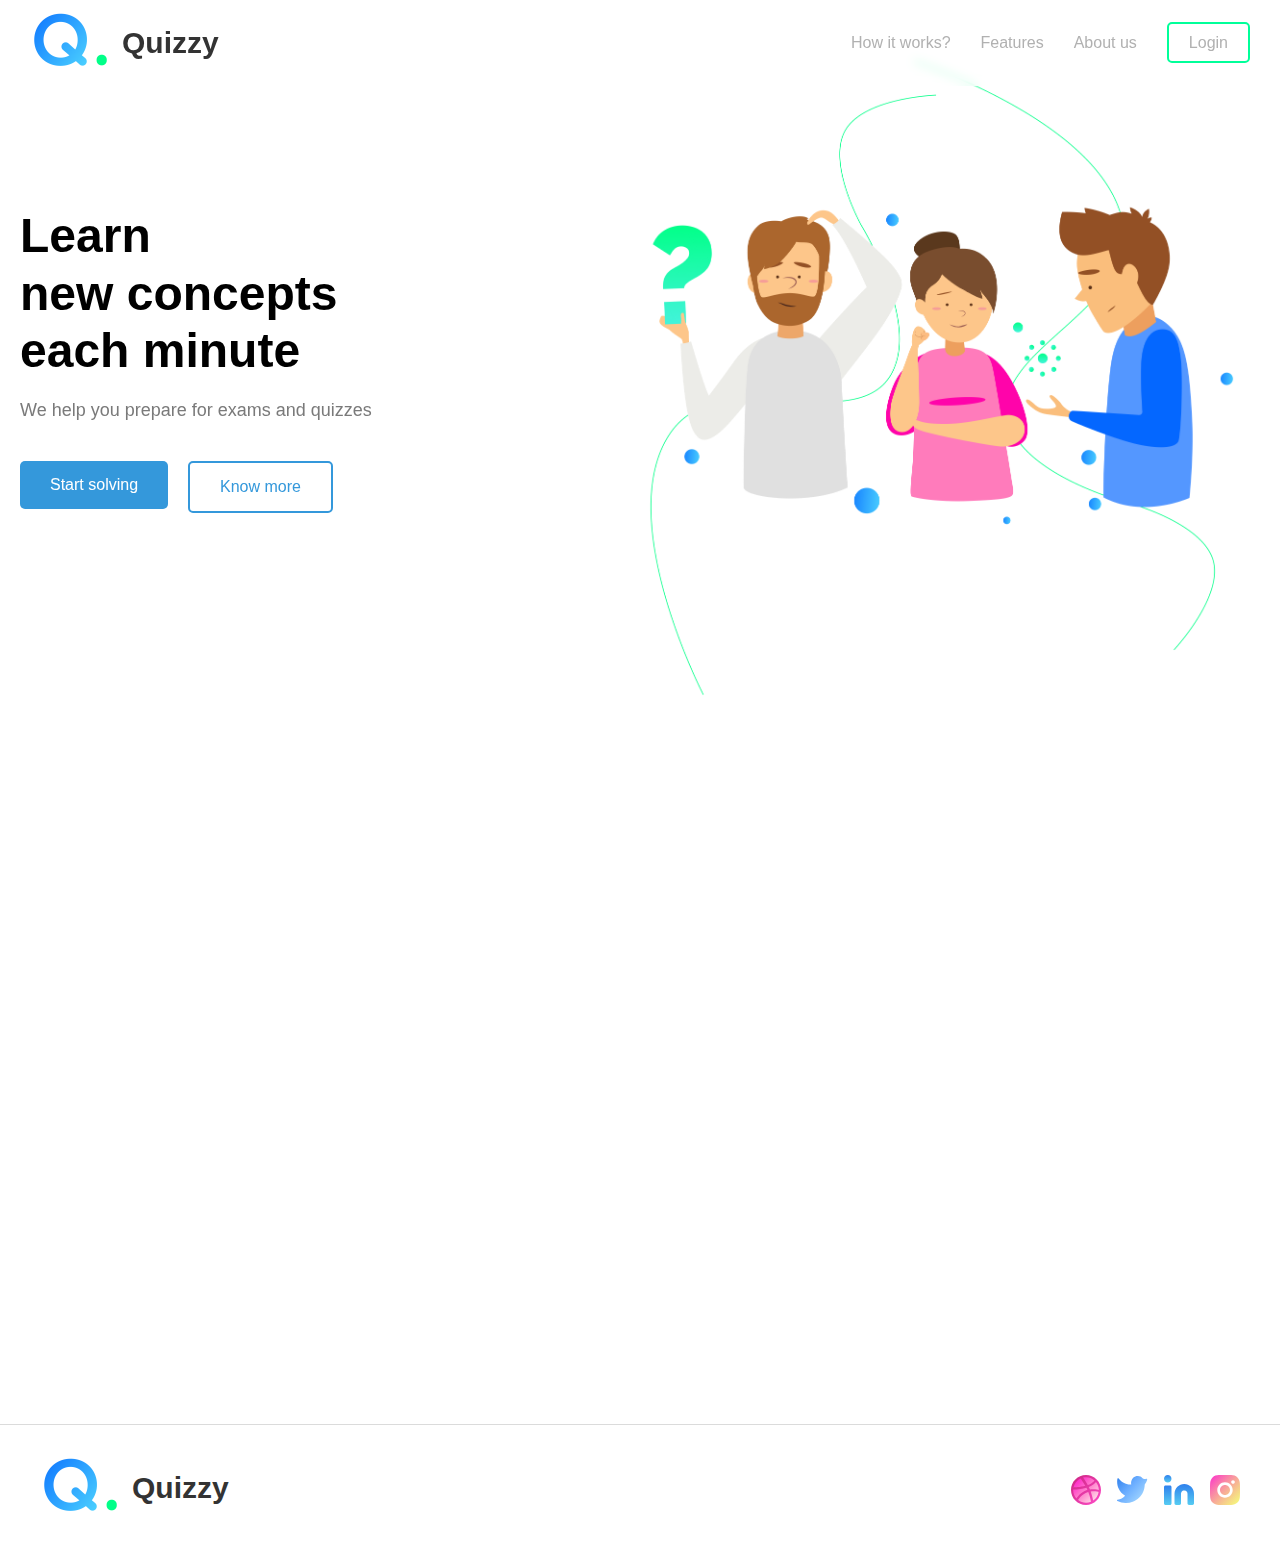
<file: index.html>
<!DOCTYPE html>
<html lang="en">
<head>
    <meta charset="UTF-8">
    <meta name="viewport" content="width=device-width, initial-scale=1.0">
    <title>Quizzy-home</title>
    <link rel="icon" type="image/x-icon" href="Favicon-icon.png">
    <link rel="stylesheet" href="main.css">
    <link rel="stylesheet" href="https://cdnjs.cloudflare.com/ajax/libs/font-awesome/6.6.0/css/all.min.css" integrity="sha512-Kc323vGBEqzTmouAECnVceyQqyqdsSiqLQISBL29aUW4U/M7pSPA/gEUZQqv1cwx4OnYxTxve5UMg5GT6L4JJg==" crossorigin="anonymous" referrerpolicy="no-referrer" />
    <link href="https://unpkg.com/aos@2.3.1/dist/aos.css" rel="stylesheet">
</head>
<body>
    <!-- =============>> HEADER<<=============> -->
    <section class="navbar">
        <div class="logo">
            <a href="index.html">
                <img src="Logo.png" alt="Logo">
                <span>Quizzy</span>
            </a>
        </div>
        <div class="menu">
            <a href="#">How it works?</a>
            <a href="#features">Features</a>
            <a href="about-team.html">About us</a>
            <div class="login">
                <a href="signup.html" class="login-btn">Login</a>
            </div>
        </div>
        <i class="fa-solid fa-bars"></i>
        <nav class="nav-menu">
            <ul>
                <li><a href="index.html">How it works?</a></li>
                <li><a href="index.html#featuress">Features</a></li>
                <li><a href="about-team.html">About us</a></li>
                <li><a href="signup.html" class="login-btn">Login</a></li>
            </ul>
          </nav>
    </section>

    <!-- =============>> SECTION-HERO<<=============> -->
    <section class="container">
        <div class="text-content" data-aos="fade-right">
            <h1>Learn <br>new concepts<br>each minute</h1>
            <p>We help you prepare for exams and quizzes</p>
            <div class="buttons">
                <a href="quizzy.html"><button class="start-btn">Start solving</button></a>
                <button class="know-more-btn">Know more</button>
            </div>
        </div>
        <div class="image-content" data-aos="fade-left">
            <img src="Illusttration.png" alt="Concept Illustration">
        </div>
    </section>

    <!-- =============>> features <<=============> -->
    <section id="features">
        <div class="containers">
            <div class="features-container">
                <div class="svg-background" data-aos="fade-up">
                    <svg xmlns="http://www.w3.org/2000/svg" width="371" height="278" viewBox="0 0 371 278" fill="none">
                        <path d="M364.915 277.359C364.915 277.359 376.503 227.746 357.163 209.22C338.328 191.179 290.657 203.1 290.657 203.1C290.657 203.1 226.251 221.916 193.141 203.1C136.618 170.978 226.489 86.7025 184.777 36.8344C138.325 -18.7015 1.17089 11.1295 1.17089 11.1295" stroke="url(#paint0_linear_1_220)" stroke-width="5"/>
                        <defs>
                            <linearGradient id="paint0_linear_1_220" x1="-3.36149e-06" y1="16" x2="395" y2="327" gradientUnits="userSpaceOnUse">
                                <stop stop-color="#01FF88"/>
                                <stop offset="1" stop-color="#56CCF2"/>
                            </linearGradient>
                        </defs>
                    </svg>
                </div>
                <div class="features-content">
                    <h2 data-aos="fade-down"
                    data-aos-easing="linear"
                    data-aos-duration="1500">Quizzy comes with amazing <span>features</span> like:</h2>
                    <div class="features-grid">
                        <div class="feature-item" data-aos="fade-up"
                        data-aos-duration="3000">
                            <div class="icon">
                                <img src="Group 23.svg" alt="3D Coverage">
                            </div>
                            <h3>3D Coverage</h3>
                            <p>3 dimensional coverage of all questions related to a particular topic.</p>
                        </div>
                        <div class="feature-item" data-aos="fade-up"
                        data-aos-duration="3000">
                            <div class="icon" >
                                <img src="Plenty.svg" alt="Plenty of subjects">
                            </div>
                            <h3>Plenty of subjects</h3>
                            <p>Plenty of subjects to choose from, e.g., Computer languages, Engineering subjects, etc.</p>
                        </div>
                        <div class="feature-item" data-aos="fade-up"
                        data-aos-duration="3000">
                            <div class="icon" >
                                <img src="Detailed.svg" alt="Detailed solutions">
                            </div>
                            <h3>Detailed solutions</h3>
                            <p>Detailed explanation of solutions is provided to get a deeper understanding of the topic.</p>
                        </div>
                    </div>
                </div>
            </div>
        </div>
    </section>

    <!-- =============>> footer <<=============> -->
    <footer class="footer containers" >
        <div class="logo">
            <a href="index.html">
                <img src="Logo.png" alt="Logo">
                <span>Quizzy</span>
            </a>
        </div>
        <div class="social-icons">
            <a href="#" class="icon">
                <svg xmlns="http://www.w3.org/2000/svg" width="30" height="30" viewBox="0 0 30 30" fill="none">
                    <path d="M15 0.997314C22.7344 0.997314 28.9922 7.26247 28.9922 14.9942C28.9922 22.7259 22.7344 29.0028 15 29.0028C7.26562 29.0028 1.00781 22.7376 1.00781 15.0059C1.00781 7.2742 7.26562 0.997314 15 0.997314Z" fill="url(#paint0_linear_1_393)"/>
                    <path d="M15 30C6.72656 30 0 23.2773 0 15.0059C0 6.72272 6.72656 0 15 0C23.2734 0 30 6.72272 30 14.9941C30 23.2655 23.2734 30 15 30ZM27.6445 17.0473C27.2109 16.9065 23.6836 15.8623 19.6641 16.4959C21.3398 21.095 22.0195 24.8494 22.1484 25.6238C25.0312 23.6879 27.082 20.614 27.6445 17.0473ZM20.0039 26.8088C19.8164 25.6824 19.0664 21.7638 17.2734 17.0943C17.25 17.106 17.2148 17.1177 17.1914 17.1177C9.96094 19.6402 7.37109 24.65 7.13672 25.1193C9.30469 26.8088 12.0352 27.8178 15 27.8178C16.7695 27.8295 18.4688 27.4658 20.0039 26.8088ZM5.48438 23.5823C5.77734 23.0896 9.29297 17.2702 15.9023 15.1232C16.0664 15.0645 16.2422 15.0176 16.4062 14.9707C16.0898 14.2433 15.7383 13.5158 15.3633 12.8002C8.96484 14.7126 2.75391 14.6304 2.19141 14.6187C2.19141 14.7478 2.17969 14.8768 2.17969 15.0059C2.19141 18.3027 3.43359 21.3062 5.48438 23.5823ZM2.46094 12.3895C3.03516 12.4013 8.30859 12.4247 14.3086 10.8291C12.1875 7.05123 9.89062 3.88346 9.5625 3.42589C5.96484 5.11537 3.29297 8.42393 2.46094 12.3895ZM12 2.55768C12.3516 3.02698 14.6836 6.19476 16.7812 10.0548C21.3398 8.34181 23.2617 5.76066 23.4961 5.43215C21.2344 3.42589 18.2578 2.20571 15 2.20571C13.9688 2.20571 12.9609 2.33477 12 2.55768ZM24.9141 6.91044C24.6445 7.27415 22.5 10.0313 17.7656 11.9671C18.0586 12.5772 18.3516 13.1991 18.6211 13.8209C18.7148 14.0438 18.8086 14.2667 18.9023 14.4779C23.168 13.9382 27.3984 14.8064 27.8203 14.8885C27.7852 11.8733 26.707 9.09269 24.9141 6.91044Z" fill="url(#paint1_linear_1_393)"/>
                    <defs>
                      <linearGradient id="paint0_linear_1_393" x1="1" y1="1" x2="29" y2="29" gradientUnits="userSpaceOnUse">
                        <stop stop-color="#FF00D6"/>
                        <stop offset="1" stop-color="#FF0063" stop-opacity="0"/>
                        <stop offset="1" stop-color="#FF00C7" stop-opacity="0.74"/>
                      </linearGradient>
                      <linearGradient id="paint1_linear_1_393" x1="0" y1="0" x2="30" y2="30" gradientUnits="userSpaceOnUse">
                        <stop stop-color="#CA247E"/>
                        <stop offset="1" stop-color="#FF4DCA"/>
                      </linearGradient>
                    </defs>
                  </svg>
            </a>
            <a href="#" class="icon">
                <svg xmlns="http://www.w3.org/2000/svg" width="31" height="28" viewBox="0 0 31 28" fill="none">
                    <path d="M8.52248 27.0433C11.005 27.1269 13.4789 26.7086 15.7982 25.8131C18.1174 24.9175 20.2348 23.5629 22.0253 21.8293C23.8158 20.0958 25.243 18.0183 26.2225 15.7199C27.2021 13.4214 27.7142 10.9485 27.7285 8.44739C28.8662 7.02972 29.711 5.39737 30.2132 3.64627C30.2507 3.50791 30.2477 3.3616 30.2045 3.22494C30.1613 3.08828 30.0798 2.9671 29.9698 2.876C29.8598 2.7849 29.7261 2.72775 29.5846 2.71144C29.4431 2.69514 29.2999 2.72037 29.1723 2.78409C28.5771 3.07259 27.9071 3.16578 27.2565 3.05053C26.6059 2.93528 26.0077 2.61741 25.546 2.14169C24.9566 1.49181 24.2437 0.967664 23.4495 0.600305C22.6553 0.232946 21.796 0.0298499 20.9224 0.00304998C20.0488 -0.02375 19.1787 0.126292 18.3638 0.444285C17.5488 0.762278 16.8056 1.24175 16.178 1.8543C15.3188 2.69223 14.6894 3.73974 14.3511 4.89502C14.0128 6.05031 13.9771 7.27408 14.2473 8.44739C8.62321 8.78549 4.76185 6.09754 1.67277 2.41217C1.57997 2.30635 1.45857 2.23003 1.32341 2.19252C1.18824 2.15502 1.04516 2.15796 0.911622 2.20099C0.77809 2.24402 0.659889 2.32527 0.571456 2.43482C0.483022 2.54437 0.428182 2.67749 0.413634 2.8179C-0.174854 6.10502 0.249659 9.49475 1.63016 12.5318C3.01066 15.5689 5.28103 18.1079 8.13634 19.8078C6.22184 22.0187 3.53329 23.3996 0.631884 23.6622C0.476443 23.6882 0.332951 23.7624 0.221492 23.8746C0.110032 23.9867 0.0361832 24.1311 0.0102799 24.2876C-0.0156235 24.4441 0.00771545 24.6049 0.0770303 24.7474C0.146345 24.8898 0.258167 25.0069 0.396845 25.0823C2.92103 26.3525 5.70072 27.0233 8.52248 27.0433Z" fill="url(#paint0_linear_1_390)"/>
                    <defs>
                      <linearGradient id="paint0_linear_1_390" x1="0" y1="0" x2="30" y2="27" gradientUnits="userSpaceOnUse">
                        <stop stop-color="#2F80ED"/>
                        <stop offset="0.4375" stop-color="#6CAEFF"/>
                        <stop offset="1" stop-color="#B5E4FF"/>
                      </linearGradient>
                    </defs>
                  </svg>
            </a>
            <a href="#" class="icon">
                <svg xmlns="http://www.w3.org/2000/svg" width="30" height="30" viewBox="0 0 30 30" fill="none">
                    <path d="M20.25 8.99994C18.9726 8.99555 17.7068 9.24309 16.5252 9.72839C15.3435 10.2137 14.2692 10.9272 13.3636 11.8282C12.458 12.7291 11.739 13.7998 11.2476 14.9789C10.7562 16.158 10.5022 17.4225 10.5 18.6999V28.4999C10.5 28.8977 10.658 29.2792 10.9393 29.5605C11.2206 29.8418 11.6022 29.9999 12 29.9999H15.5C15.8978 29.9999 16.2793 29.8418 16.5606 29.5605C16.8419 29.2792 17 28.8977 17 28.4999V18.6999C16.9997 18.2456 17.0951 17.7963 17.28 17.3813C17.465 16.9663 17.7353 16.595 18.0734 16.2915C18.4115 15.988 18.8098 15.7592 19.2422 15.6199C19.6747 15.4806 20.1316 15.4341 20.5833 15.4833C21.3933 15.5853 22.1377 15.981 22.6753 16.5954C23.2129 17.2098 23.5064 18.0002 23.5 18.8166V28.4999C23.5 28.8977 23.658 29.2792 23.9393 29.5605C24.2206 29.8418 24.6021 29.9999 25 29.9999H28.5C28.8978 29.9999 29.2793 29.8418 29.5606 29.5605C29.8419 29.2792 29.9999 28.8977 29.9999 28.4999V18.6999C29.9978 17.4225 29.7437 16.158 29.2523 14.9789C28.761 13.7998 28.0419 12.7291 27.1363 11.8282C26.2307 10.9272 25.1564 10.2137 23.9748 9.72839C22.7931 9.24309 21.5274 8.99555 20.25 8.99994Z" fill="url(#paint0_linear_1_385)"/>
                    <path d="M5.99998 10.5H1.5C0.671571 10.5 0 11.1716 0 12V28.5C0 29.3284 0.671571 29.9999 1.5 29.9999H5.99998C6.82841 29.9999 7.49998 29.3284 7.49998 28.5V12C7.49998 11.1716 6.82841 10.5 5.99998 10.5Z" fill="url(#paint1_linear_1_385)"/>
                    <path d="M3.74999 7.49998C5.82105 7.49998 7.49998 5.82105 7.49998 3.74999C7.49998 1.67893 5.82105 0 3.74999 0C1.67893 0 0 1.67893 0 3.74999C0 5.82105 1.67893 7.49998 3.74999 7.49998Z" fill="url(#paint2_linear_1_385)"/>
                    <defs>
                      <linearGradient id="paint0_linear_1_385" x1="20.25" y1="8.99988" x2="20.25" y2="29.9999" gradientUnits="userSpaceOnUse">
                        <stop stop-color="#2F80ED"/>
                        <stop offset="1" stop-color="#56CCF2"/>
                      </linearGradient>
                      <linearGradient id="paint1_linear_1_385" x1="3.74999" y1="10.5" x2="3.74999" y2="29.9999" gradientUnits="userSpaceOnUse">
                        <stop stop-color="#2F80ED"/>
                        <stop offset="1" stop-color="#56CCF2"/>
                      </linearGradient>
                      <linearGradient id="paint2_linear_1_385" x1="3.74999" y1="0" x2="3.74999" y2="7.49998" gradientUnits="userSpaceOnUse">
                        <stop stop-color="#2F80ED"/>
                        <stop offset="1" stop-color="#56CCF2"/>
                      </linearGradient>
                    </defs>
                  </svg>
            </a>
            <a href="#" class="icon">
                <svg xmlns="http://www.w3.org/2000/svg" width="30" height="30" viewBox="0 0 30 30" fill="none">
                    <path d="M14.996 9.99768C12.2417 9.99768 9.99393 12.2454 9.99393 14.9997C9.99393 17.754 12.2417 20.0018 14.996 20.0018C17.7503 20.0018 19.998 17.754 19.998 14.9997C19.998 12.2454 17.7503 9.99768 14.996 9.99768ZM29.9983 14.9997C29.9983 12.9284 30.0171 10.8758 29.9008 8.80815C29.7844 6.40657 29.2366 4.27517 27.4804 2.51902C25.7205 0.759114 23.5929 0.215007 21.1913 0.0986802C19.1199 -0.0176462 17.0673 0.00111615 14.9997 0.00111615C12.9284 0.00111615 10.8758 -0.0176462 8.80815 0.0986802C6.40658 0.215007 4.27517 0.762866 2.51902 2.51902C0.759114 4.27893 0.215007 6.40657 0.0986802 8.80815C-0.0176462 10.8795 0.00111615 12.9321 0.00111615 14.9997C0.00111615 17.0673 -0.0176462 19.1237 0.0986802 21.1913C0.215007 23.5929 0.762867 25.7243 2.51902 27.4804C4.27893 29.2403 6.40658 29.7844 8.80815 29.9008C10.8795 30.0171 12.9321 29.9983 14.9997 29.9983C17.0711 29.9983 19.1237 30.0171 21.1913 29.9008C23.5929 29.7844 25.7243 29.2366 27.4804 27.4804C29.2403 25.7205 29.7844 23.5929 29.9008 21.1913C30.0208 19.1237 29.9983 17.0711 29.9983 14.9997ZM14.996 22.696C10.7369 22.696 7.29966 19.2588 7.29966 14.9997C7.29966 10.7407 10.7369 7.30341 14.996 7.30341C19.255 7.30341 22.6923 10.7407 22.6923 14.9997C22.6923 19.2588 19.255 22.696 14.996 22.696ZM23.0075 8.78564C22.0131 8.78564 21.2101 7.98261 21.2101 6.98821C21.2101 5.9938 22.0131 5.19078 23.0075 5.19078C24.0019 5.19078 24.8049 5.9938 24.8049 6.98821C24.8052 7.22433 24.7589 7.4582 24.6687 7.6764C24.5785 7.89461 24.4461 8.09288 24.2791 8.25984C24.1122 8.42681 23.9139 8.5592 23.6957 8.64942C23.4775 8.73964 23.2436 8.78593 23.0075 8.78564Z" fill="url(#paint0_linear_1_392)"/>
                    <defs>
                      <linearGradient id="paint0_linear_1_392" x1="0" y1="0" x2="30" y2="30" gradientUnits="userSpaceOnUse">
                        <stop stop-color="#FD2DCF"/>
                        <stop offset="1" stop-color="#F0FF3F" stop-opacity="0.69"/>
                      </linearGradient>
                    </defs>
                  </svg>
            </a>
        </div>
    </footer>
    <script src="main.js"></script>
    <script src="https://unpkg.com/aos@2.3.1/dist/aos.js"></script>
    <script>
        AOS.init();
      </script>
</body>
</html>
</file>
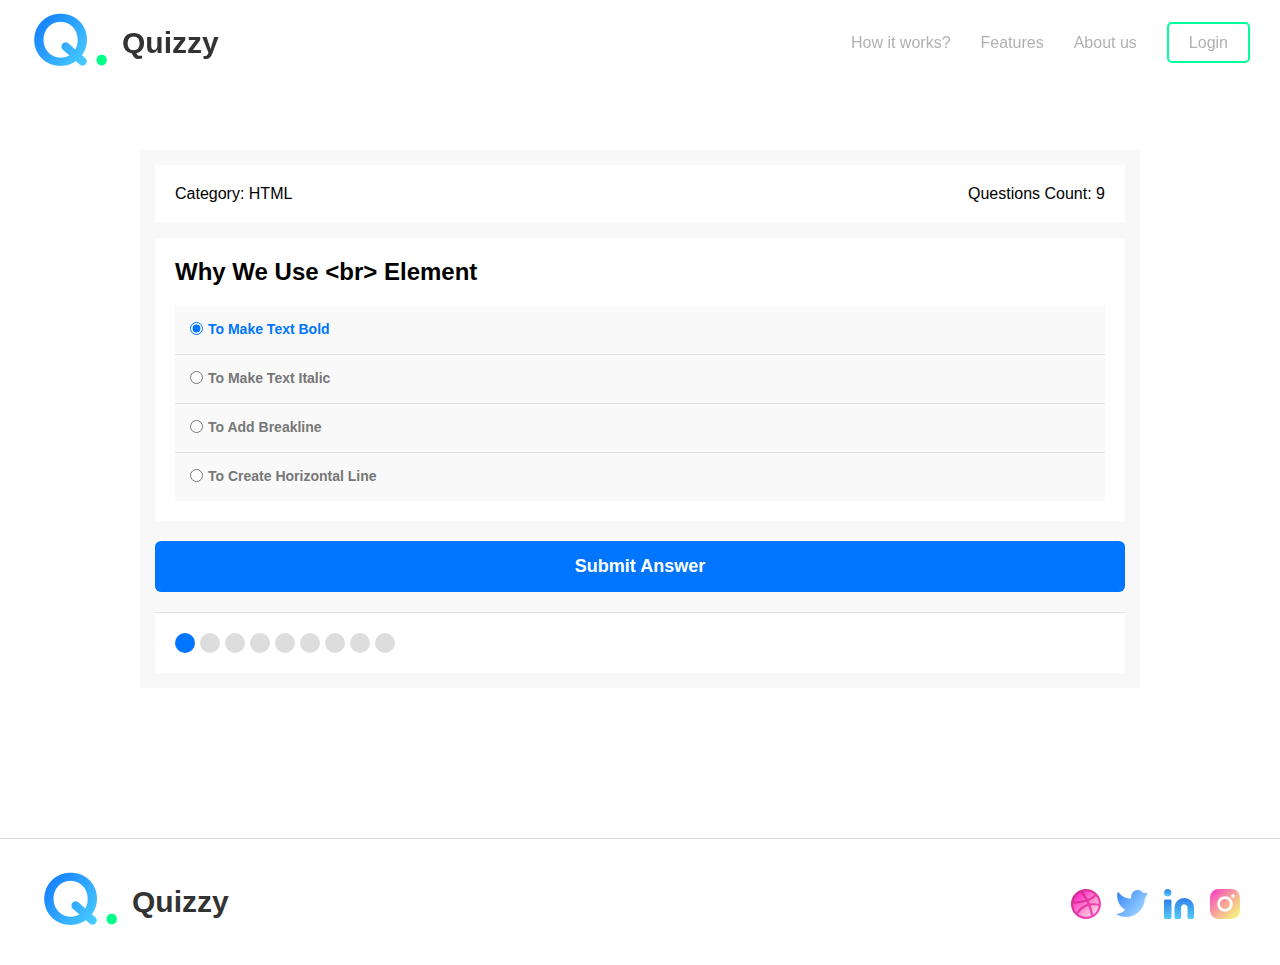
<file: quizzy.html>
<!DOCTYPE html>
<html lang="en">

<head>
    <meta charset="UTF-8" />
    <meta name="viewport" content="width=device-width, initial-scale=1.0" />
    <title>Quiz-App</title>
    <link rel="icon" type="image/x-icon" href="Favicon-icon.png">
    <link rel="stylesheet" href="main.css" />
    <link rel="stylesheet" href="https://cdnjs.cloudflare.com/ajax/libs/font-awesome/6.6.0/css/all.min.css" integrity="sha512-Kc323vGBEqzTmouAECnVceyQqyqdsSiqLQISBL29aUW4U/M7pSPA/gEUZQqv1cwx4OnYxTxve5UMg5GT6L4JJg==" crossorigin="anonymous" referrerpolicy="no-referrer" />
</head>

<body>
    <!-- =============>> HEADER<<=============> -->
    <section class="navbar">
        <div class="logo">
            <a href="index.html">
                <img src="Logo.png" alt="Logo">
                <span>Quizzy</span>
            </a>
        </div>
        <div class="menu">
            <a href="index.html">How it works?</a>
            <a href="index.html#features">Features</a>
            <a href="about-team.html">About us</a>
            <div class="login">
                <a href="#" class="login-btn">Login</a>
            </div>
        </div>
        <i class="fa-solid fa-bars"></i>
        <nav class="nav-menu">
            <ul>
                <li><a href="index.html">How it works?</a></li>
                <li><a href="index.html#featuress">Features</a></li>
                <li><a href="about-team.html">About us</a></li>
                <li><a href="#" class="login-btn">Login</a></li>
            </ul>
          </nav>
    </section>

     <!-- =============>> QUIZZ-APP <<=============> -->
    <section>
        <div class="quiz-app">
            <div class="quiz-info">
                <div class="category">Category: <span>HTML</span></div>
                <div class="count">Questions Count: <span></span></div>
            </div>
            <div class="quiz-area"></div>
            <div class="answers-area"></div>
            <button class="submit-button">Submit Answer</button>
            <div class="bullets">
                <div class="spans"></div>
                <div class="countdown"></div>
            </div>
            <div class="results"></div>
        </div>
    </section>

    <!-- =============>> footer <<=============> -->
    <footer class="footer containers">
        <div class="logo">
            <a href="index.html">
                <img src="Logo.png" alt="Logo">
                <span>Quizzy</span>
            </a>
        </div>
        <div class="social-icons">
            <a href="#" class="icon">
                <svg xmlns="http://www.w3.org/2000/svg" width="30" height="30" viewBox="0 0 30 30" fill="none">
                    <path
                        d="M15 0.997314C22.7344 0.997314 28.9922 7.26247 28.9922 14.9942C28.9922 22.7259 22.7344 29.0028 15 29.0028C7.26562 29.0028 1.00781 22.7376 1.00781 15.0059C1.00781 7.2742 7.26562 0.997314 15 0.997314Z"
                        fill="url(#paint0_linear_1_393)" />
                    <path
                        d="M15 30C6.72656 30 0 23.2773 0 15.0059C0 6.72272 6.72656 0 15 0C23.2734 0 30 6.72272 30 14.9941C30 23.2655 23.2734 30 15 30ZM27.6445 17.0473C27.2109 16.9065 23.6836 15.8623 19.6641 16.4959C21.3398 21.095 22.0195 24.8494 22.1484 25.6238C25.0312 23.6879 27.082 20.614 27.6445 17.0473ZM20.0039 26.8088C19.8164 25.6824 19.0664 21.7638 17.2734 17.0943C17.25 17.106 17.2148 17.1177 17.1914 17.1177C9.96094 19.6402 7.37109 24.65 7.13672 25.1193C9.30469 26.8088 12.0352 27.8178 15 27.8178C16.7695 27.8295 18.4688 27.4658 20.0039 26.8088ZM5.48438 23.5823C5.77734 23.0896 9.29297 17.2702 15.9023 15.1232C16.0664 15.0645 16.2422 15.0176 16.4062 14.9707C16.0898 14.2433 15.7383 13.5158 15.3633 12.8002C8.96484 14.7126 2.75391 14.6304 2.19141 14.6187C2.19141 14.7478 2.17969 14.8768 2.17969 15.0059C2.19141 18.3027 3.43359 21.3062 5.48438 23.5823ZM2.46094 12.3895C3.03516 12.4013 8.30859 12.4247 14.3086 10.8291C12.1875 7.05123 9.89062 3.88346 9.5625 3.42589C5.96484 5.11537 3.29297 8.42393 2.46094 12.3895ZM12 2.55768C12.3516 3.02698 14.6836 6.19476 16.7812 10.0548C21.3398 8.34181 23.2617 5.76066 23.4961 5.43215C21.2344 3.42589 18.2578 2.20571 15 2.20571C13.9688 2.20571 12.9609 2.33477 12 2.55768ZM24.9141 6.91044C24.6445 7.27415 22.5 10.0313 17.7656 11.9671C18.0586 12.5772 18.3516 13.1991 18.6211 13.8209C18.7148 14.0438 18.8086 14.2667 18.9023 14.4779C23.168 13.9382 27.3984 14.8064 27.8203 14.8885C27.7852 11.8733 26.707 9.09269 24.9141 6.91044Z"
                        fill="url(#paint1_linear_1_393)" />
                    <defs>
                        <linearGradient id="paint0_linear_1_393" x1="1" y1="1" x2="29" y2="29"
                            gradientUnits="userSpaceOnUse">
                            <stop stop-color="#FF00D6" />
                            <stop offset="1" stop-color="#FF0063" stop-opacity="0" />
                            <stop offset="1" stop-color="#FF00C7" stop-opacity="0.74" />
                        </linearGradient>
                        <linearGradient id="paint1_linear_1_393" x1="0" y1="0" x2="30" y2="30"
                            gradientUnits="userSpaceOnUse">
                            <stop stop-color="#CA247E" />
                            <stop offset="1" stop-color="#FF4DCA" />
                        </linearGradient>
                    </defs>
                </svg>
            </a>
            <a href="#" class="icon">
                <svg xmlns="http://www.w3.org/2000/svg" width="31" height="28" viewBox="0 0 31 28" fill="none">
                    <path
                        d="M8.52248 27.0433C11.005 27.1269 13.4789 26.7086 15.7982 25.8131C18.1174 24.9175 20.2348 23.5629 22.0253 21.8293C23.8158 20.0958 25.243 18.0183 26.2225 15.7199C27.2021 13.4214 27.7142 10.9485 27.7285 8.44739C28.8662 7.02972 29.711 5.39737 30.2132 3.64627C30.2507 3.50791 30.2477 3.3616 30.2045 3.22494C30.1613 3.08828 30.0798 2.9671 29.9698 2.876C29.8598 2.7849 29.7261 2.72775 29.5846 2.71144C29.4431 2.69514 29.2999 2.72037 29.1723 2.78409C28.5771 3.07259 27.9071 3.16578 27.2565 3.05053C26.6059 2.93528 26.0077 2.61741 25.546 2.14169C24.9566 1.49181 24.2437 0.967664 23.4495 0.600305C22.6553 0.232946 21.796 0.0298499 20.9224 0.00304998C20.0488 -0.02375 19.1787 0.126292 18.3638 0.444285C17.5488 0.762278 16.8056 1.24175 16.178 1.8543C15.3188 2.69223 14.6894 3.73974 14.3511 4.89502C14.0128 6.05031 13.9771 7.27408 14.2473 8.44739C8.62321 8.78549 4.76185 6.09754 1.67277 2.41217C1.57997 2.30635 1.45857 2.23003 1.32341 2.19252C1.18824 2.15502 1.04516 2.15796 0.911622 2.20099C0.77809 2.24402 0.659889 2.32527 0.571456 2.43482C0.483022 2.54437 0.428182 2.67749 0.413634 2.8179C-0.174854 6.10502 0.249659 9.49475 1.63016 12.5318C3.01066 15.5689 5.28103 18.1079 8.13634 19.8078C6.22184 22.0187 3.53329 23.3996 0.631884 23.6622C0.476443 23.6882 0.332951 23.7624 0.221492 23.8746C0.110032 23.9867 0.0361832 24.1311 0.0102799 24.2876C-0.0156235 24.4441 0.00771545 24.6049 0.0770303 24.7474C0.146345 24.8898 0.258167 25.0069 0.396845 25.0823C2.92103 26.3525 5.70072 27.0233 8.52248 27.0433Z"
                        fill="url(#paint0_linear_1_390)" />
                    <defs>
                        <linearGradient id="paint0_linear_1_390" x1="0" y1="0" x2="30" y2="27"
                            gradientUnits="userSpaceOnUse">
                            <stop stop-color="#2F80ED" />
                            <stop offset="0.4375" stop-color="#6CAEFF" />
                            <stop offset="1" stop-color="#B5E4FF" />
                        </linearGradient>
                    </defs>
                </svg>
            </a>
            <a href="#" class="icon">
                <svg xmlns="http://www.w3.org/2000/svg" width="30" height="30" viewBox="0 0 30 30" fill="none">
                    <path
                        d="M20.25 8.99994C18.9726 8.99555 17.7068 9.24309 16.5252 9.72839C15.3435 10.2137 14.2692 10.9272 13.3636 11.8282C12.458 12.7291 11.739 13.7998 11.2476 14.9789C10.7562 16.158 10.5022 17.4225 10.5 18.6999V28.4999C10.5 28.8977 10.658 29.2792 10.9393 29.5605C11.2206 29.8418 11.6022 29.9999 12 29.9999H15.5C15.8978 29.9999 16.2793 29.8418 16.5606 29.5605C16.8419 29.2792 17 28.8977 17 28.4999V18.6999C16.9997 18.2456 17.0951 17.7963 17.28 17.3813C17.465 16.9663 17.7353 16.595 18.0734 16.2915C18.4115 15.988 18.8098 15.7592 19.2422 15.6199C19.6747 15.4806 20.1316 15.4341 20.5833 15.4833C21.3933 15.5853 22.1377 15.981 22.6753 16.5954C23.2129 17.2098 23.5064 18.0002 23.5 18.8166V28.4999C23.5 28.8977 23.658 29.2792 23.9393 29.5605C24.2206 29.8418 24.6021 29.9999 25 29.9999H28.5C28.8978 29.9999 29.2793 29.8418 29.5606 29.5605C29.8419 29.2792 29.9999 28.8977 29.9999 28.4999V18.6999C29.9978 17.4225 29.7437 16.158 29.2523 14.9789C28.761 13.7998 28.0419 12.7291 27.1363 11.8282C26.2307 10.9272 25.1564 10.2137 23.9748 9.72839C22.7931 9.24309 21.5274 8.99555 20.25 8.99994Z"
                        fill="url(#paint0_linear_1_385)" />
                    <path
                        d="M5.99998 10.5H1.5C0.671571 10.5 0 11.1716 0 12V28.5C0 29.3284 0.671571 29.9999 1.5 29.9999H5.99998C6.82841 29.9999 7.49998 29.3284 7.49998 28.5V12C7.49998 11.1716 6.82841 10.5 5.99998 10.5Z"
                        fill="url(#paint1_linear_1_385)" />
                    <path
                        d="M3.74999 7.49998C5.82105 7.49998 7.49998 5.82105 7.49998 3.74999C7.49998 1.67893 5.82105 0 3.74999 0C1.67893 0 0 1.67893 0 3.74999C0 5.82105 1.67893 7.49998 3.74999 7.49998Z"
                        fill="url(#paint2_linear_1_385)" />
                    <defs>
                        <linearGradient id="paint0_linear_1_385" x1="20.25" y1="8.99988" x2="20.25" y2="29.9999"
                            gradientUnits="userSpaceOnUse">
                            <stop stop-color="#2F80ED" />
                            <stop offset="1" stop-color="#56CCF2" />
                        </linearGradient>
                        <linearGradient id="paint1_linear_1_385" x1="3.74999" y1="10.5" x2="3.74999" y2="29.9999"
                            gradientUnits="userSpaceOnUse">
                            <stop stop-color="#2F80ED" />
                            <stop offset="1" stop-color="#56CCF2" />
                        </linearGradient>
                        <linearGradient id="paint2_linear_1_385" x1="3.74999" y1="0" x2="3.74999" y2="7.49998"
                            gradientUnits="userSpaceOnUse">
                            <stop stop-color="#2F80ED" />
                            <stop offset="1" stop-color="#56CCF2" />
                        </linearGradient>
                    </defs>
                </svg>
            </a>
            <a href="#" class="icon">
                <svg xmlns="http://www.w3.org/2000/svg" width="30" height="30" viewBox="0 0 30 30" fill="none">
                    <path
                        d="M14.996 9.99768C12.2417 9.99768 9.99393 12.2454 9.99393 14.9997C9.99393 17.754 12.2417 20.0018 14.996 20.0018C17.7503 20.0018 19.998 17.754 19.998 14.9997C19.998 12.2454 17.7503 9.99768 14.996 9.99768ZM29.9983 14.9997C29.9983 12.9284 30.0171 10.8758 29.9008 8.80815C29.7844 6.40657 29.2366 4.27517 27.4804 2.51902C25.7205 0.759114 23.5929 0.215007 21.1913 0.0986802C19.1199 -0.0176462 17.0673 0.00111615 14.9997 0.00111615C12.9284 0.00111615 10.8758 -0.0176462 8.80815 0.0986802C6.40658 0.215007 4.27517 0.762866 2.51902 2.51902C0.759114 4.27893 0.215007 6.40657 0.0986802 8.80815C-0.0176462 10.8795 0.00111615 12.9321 0.00111615 14.9997C0.00111615 17.0673 -0.0176462 19.1237 0.0986802 21.1913C0.215007 23.5929 0.762867 25.7243 2.51902 27.4804C4.27893 29.2403 6.40658 29.7844 8.80815 29.9008C10.8795 30.0171 12.9321 29.9983 14.9997 29.9983C17.0711 29.9983 19.1237 30.0171 21.1913 29.9008C23.5929 29.7844 25.7243 29.2366 27.4804 27.4804C29.2403 25.7205 29.7844 23.5929 29.9008 21.1913C30.0208 19.1237 29.9983 17.0711 29.9983 14.9997ZM14.996 22.696C10.7369 22.696 7.29966 19.2588 7.29966 14.9997C7.29966 10.7407 10.7369 7.30341 14.996 7.30341C19.255 7.30341 22.6923 10.7407 22.6923 14.9997C22.6923 19.2588 19.255 22.696 14.996 22.696ZM23.0075 8.78564C22.0131 8.78564 21.2101 7.98261 21.2101 6.98821C21.2101 5.9938 22.0131 5.19078 23.0075 5.19078C24.0019 5.19078 24.8049 5.9938 24.8049 6.98821C24.8052 7.22433 24.7589 7.4582 24.6687 7.6764C24.5785 7.89461 24.4461 8.09288 24.2791 8.25984C24.1122 8.42681 23.9139 8.5592 23.6957 8.64942C23.4775 8.73964 23.2436 8.78593 23.0075 8.78564Z"
                        fill="url(#paint0_linear_1_392)" />
                    <defs>
                        <linearGradient id="paint0_linear_1_392" x1="0" y1="0" x2="30" y2="30"
                            gradientUnits="userSpaceOnUse">
                            <stop stop-color="#FD2DCF" />
                            <stop offset="1" stop-color="#F0FF3F" stop-opacity="0.69" />
                        </linearGradient>
                    </defs>
                </svg>
            </a>
        </div>
    </footer>
    <script src="main.js"></script>
</body>

</html>
</file>
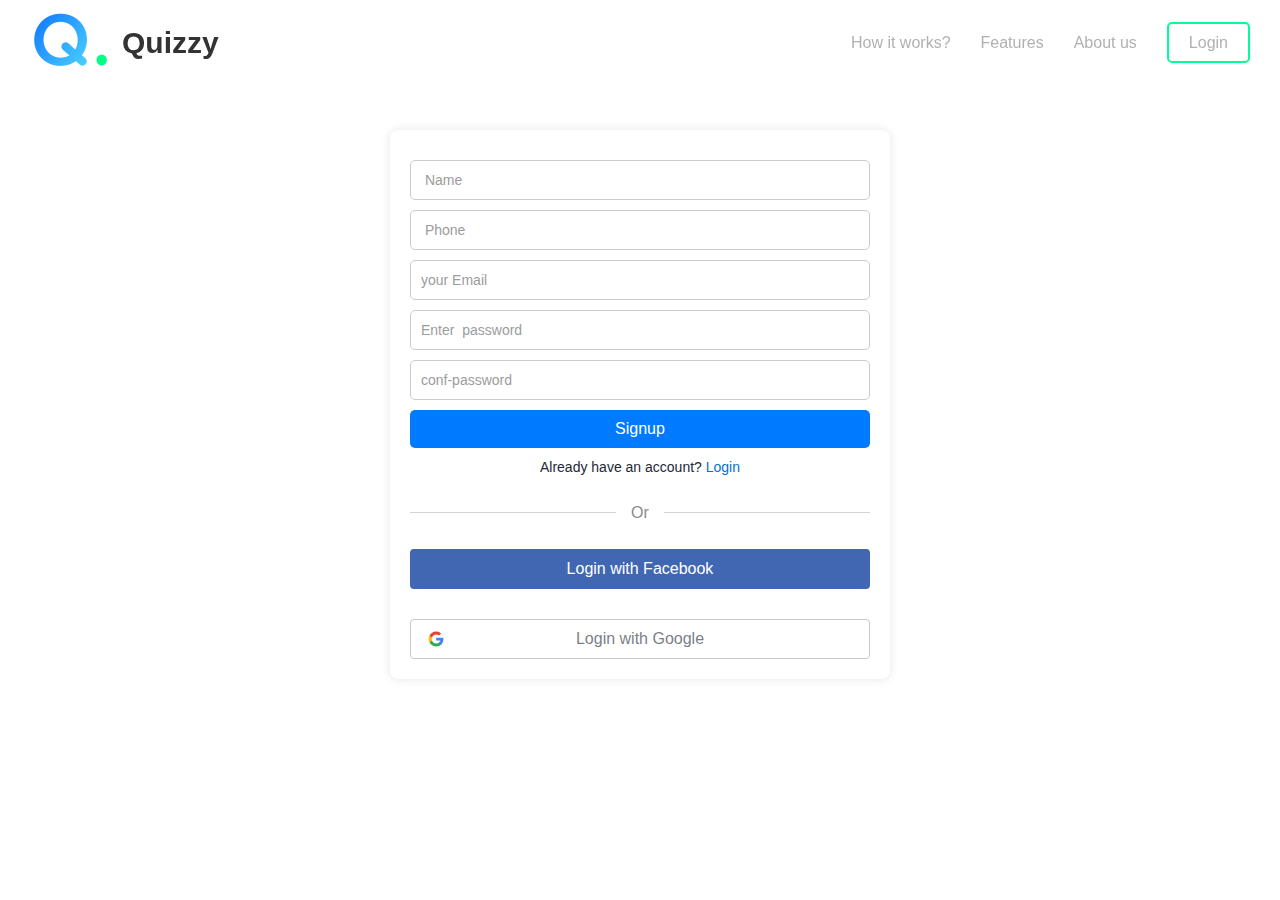
<file: signup.html>
<!DOCTYPE html>
<html lang="en">
<head>
    <meta charset="UTF-8">
    <meta name="viewport" content="width=device-width, initial-scale=1.0">
    <title>Quizzy-home</title>
    <link rel="icon" type="image/x-icon" href="Favicon-icon.png">
    <link rel="stylesheet" href="main.css">
    <link rel="stylesheet" href="https://cdnjs.cloudflare.com/ajax/libs/font-awesome/6.6.0/css/all.min.css" integrity="sha512-Kc323vGBEqzTmouAECnVceyQqyqdsSiqLQISBL29aUW4U/M7pSPA/gEUZQqv1cwx4OnYxTxve5UMg5GT6L4JJg==" crossorigin="anonymous" referrerpolicy="no-referrer" />
    <link href="https://unpkg.com/aos@2.3.1/dist/aos.css" rel="stylesheet">
</head>
<body>
        <!-- =============>> HEADER<<=============> -->
        <section class="navbar">
            <div class="logo">
                <a href="index.html">
                    <img src="Logo.png" alt="Logo">
                    <span>Quizzy</span>
                </a>
            </div>
            <div class="menu">
                <a href="index.html">How it works?</a>
                <a href="index.html#featuress">Features</a>
                <a href="about-team.html">About us</a>
                <div class="login">
                    <a href="signup.html" class="login-btn">Login</a>
                </div>
            </div>
            <i class="fa-solid fa-bars"></i>
            <nav class="nav-menu">
                <ul>
                    <li><a href="index.html">How it works?</a></li>
                    <li><a href="index.html#featuress">Features</a></li>
                    <li><a href="about-team.html">About us</a></li>
                    <li><a href="signup.html"class="login-btn">Login</a></li>
                </ul>
              </nav>
        </section>

    <form name="RegForm" action="login.html" method="post">
        <div class="form-group">
            <input type="text" id="name" name="username" 
                placeholder=" Name" />
            <span id="username-error" class="error-message"></span>
        </div>
        <div class="form-group">
            <input type="text" id="phone" name="phone" 
                placeholder=" Phone" />
            <span id="phone-error" class="error-message"></span>
        </div>
        <div class="form-group">
            <input type="email" id="email" name="email" 
                placeholder="your Email" />
            <span id="email-error" class="error-message"></span>
        </div>
        <div class="form-group">
            <input type="password" id="password" name="password" placeholder="Enter  password" />
            <i class="fa-solid fa-eye eye" id="show-password"></i>
            <i class="fa-solid fa-eye-slash eye" id="hide-password"></i>
            <span id="password-error" class="error-message"></span>
        </div>
        <div class="form-group">
            <input type="password" id="conf-password" name="conf-password" placeholder="conf-password"/>
            <i class="fa-solid fa-eye eye"></i>
            <span id="confPass-error" class="error-message"></span>
        </div>
        <div class="form-group">
            <input type="submit" value="Signup" name="Submit">
        </div>
        <div class="form-link">
            <span>Already have an account? <a href="#" class="link login-link">Login</a></span>
        </div>
        <div class="line"></div>
        <div class="media-options">
            <a href="#" class="field facebook">
                <i class="fa-brands fa-facebook"></i>
                <span>Login with Facebook</span>
            </a>
        </div>

        <div class="media-options">
            <a href="#" class="field google">
                <img src="google-icon.png" alt="" class="google-img">
                <span>Login with Google</span>
            </a>
        </div>
    </form>

    <script src="form.js"></script>
    <script src="validation.js"></script>
    <script src="main.js"></script>
</body>
</html>
</file>
<file: main.css>
/*=============>> REAST-CSS<<=============>*/
* {
  margin: 0;
  padding: 0;
  box-sizing: border-box;
}

a {
  text-decoration: none;
}
html{
  scroll-behavior: smooth;
}
body {
  font-family: Tahoma, Arial;
  overflow-x: hidden;
}

/*=============>> HEADER<<=============>*/
.navbar {
  position: fixed;
  left: 0;
  right: 0;
  top: 0;
  display: flex;
  justify-content: space-between;
  align-items: center;
  background-color: rgba(255, 255, 255, 0.4);
  -webkit-backdrop-filter: blur(5px);
  backdrop-filter: blur(5px);
  padding: 0 30px;
  max-width: 1460px;
  margin: 0 auto;
  z-index: 99999;
}
.navbar .fa-solid{
  display: none;
}
.nav-menu {
  background-color: #2a2a3b; 
  width: 200px;
  padding: 10px;
  border-radius: 8px;
  position: absolute;
  right: 10px;
  top: 70px;
  display: none;
}

.nav-menu ul {
  list-style-type: none;

}

.nav-menu ul li {
  padding: 10px 0;
  font-size: 16px;
  cursor: pointer;
  border-bottom: 1px solid #3a3a4a; 
}

.nav-menu ul li a {
  color: #d0d0e1; 
}
.nav-menu ul li a.login-btn{
  position: relative;
  top: 5px;
  padding: 6px 20px;
}
.nav-menu ul li:last-child {
  border-bottom: none; /
}

/* Hover effect */
.nav-menu ul li:hover {
  color: #ffffff; 
}
.logo a {
  display: flex;
  align-items: center;
}

.logo img {
  width: 82px;
  margin-right: 10px;
}

.logo span {
  font-size: 30px;
  font-weight: bold;
  color: #333;
}

.menu {
  display: flex;
  gap: 30px;
}

.menu a {
  text-decoration: none;
  color: #b1b1b1;
  font-size: 16px;
}

.menu a:hover {
  color: #3498db;
}

.login-btn {
  padding: 10px 20px;
  border: 2px solid #00ff99;
  color: #00ff99;
  text-decoration: none;
  border-radius: 5px;
  transition: background-color 0.3s ease;
}

.login-btn:hover {
  background-color: #00ff99;
  color: white !important;
}
/*=============>> SECTION-HERO<<=============>*/
.container {
  display: flex;
  justify-content: space-between;
  align-items: center;
  padding: 20px;
  border-radius: 10px;
  max-width: 1440px;
  margin: 0 auto;
}

.text-content {
  max-width: 50%;
}

.text-content h1 {
  font-size: 48px;
  line-height: 1.2;
  color: #000;
}

.text-content p {
  font-size: 18px;
  color: #7a7a7a;
  margin-top: 20px;
  margin-bottom: 40px;
}

.buttons {
  display: flex;
  gap: 20px;
}

.start-btn,
.know-more-btn {
  padding: 15px 30px;
  border: none;
  cursor: pointer;
  font-size: 16px;
  border-radius: 5px;
}

.start-btn {
  background-color: #3498db;
  color: #fff;
  transition: all .4s;
}

.start-btn:hover {
  border: 2px solid #3498db;
  color: #3498db;
  background-color: transparent;
}

.know-more-btn {
  background-color: transparent;
  border: 2px solid #3498db;
  color: #3498db;
}
.know-more-btn:hover{
  background-color: #3498db;
  color: #fff;
  transition: all .4s;
}
.image-content img {
  max-width: 694.641px;
  height: auto;
}

/*=============>> SECTION-features<<=============>*/
.containers {
  margin-top: 150px;
}
.features-container {
  position: relative;
  text-align: center;
  border-radius: 10px;
  max-width: 1400px;
  margin: 0 auto;
}

.svg-background {
  position: absolute;
  top: 60px;
  left: 0;
  z-index: -1;
}

.features-content h2 {
  font-size: 36px;
  margin-bottom: 40px;
  color: #333;
  max-width: 488px;
  margin: 0 auto;
}

.features-content h2 span {
  color: #01FF88;
}

.features-grid {
  display: flex;
  justify-content: space-between;
  gap: 20px;
  margin-top: 60px;
}

.feature-item {
  flex: 1;
  text-align: center;
  padding: 20px;
}

.icon {
  margin: 0 auto 20px auto;
  border-radius: 50%;
  display: flex;
  justify-content: center;
  align-items: center;
}


.feature-item h3 {
  font-size: 20px;
  color: #333;
  margin-bottom: 10px;
}

.feature-item p {
  font-size: 16px;
  color: #7a7a7a;
}


/*=============>> QUIZZ-APP <<=============>*/
.quiz-app {
  background-color: #f8f8f8;
  padding: 15px;
  max-width: 1000px;
  margin: 150px auto 0;
}

.quiz-app .quiz-info {
  display: flex;
  background-color: #fff;
  padding: 20px;
}

.quiz-app .quiz-info .category {
  flex: 1;
}

.quiz-app .quiz-info .count {
  flex: 1;
  text-align: right;
}

.quiz-app .quiz-area {
  background-color: #fff;
  padding: 20px;
  margin-top: 15px;
}

.quiz-app .quiz-area h2 {
  margin: 0;
}

.quiz-app .answers-area {
  background-color: #fff;
  padding: 0 20px 20px;
}

.quiz-app .answers-area .answer {
  background-color: #f9f9f9;
  padding: 15px;
}

.quiz-app .answers-area .answer:not(:last-child) {
  border-bottom: 1px solid #dfdfdf;
}

.quiz-app .answers-area .answer input[type="Radio"]:checked+label {
  color: #0075ff;
}

.quiz-app .answers-area .answer label {
  cursor: pointer;
  font-weight: bold;
  color: #777;
  font-size: 14px;
  margin-left: 5px;
  position: relative;
  top: -1px;
}

.quiz-app .submit-button {
  background-color: #0075ff;
  display: block;
  width: 100%;
  padding: 15px;
  border: none;
  color: #fff;
  font-weight: bold;
  font-size: 18px;
  cursor: pointer;
  border-radius: 6px;
  margin: 20px auto;
}

.quiz-app .submit-button:focus {
  outline: none;
}

.quiz-app .bullets {
  border-top: 1px solid #dfdfdf;
  background-color: #fff;
  display: flex;
  padding: 20px;
}

.quiz-app .bullets .spans {
  flex: 1;
  display: flex;
}

.quiz-app .bullets .spans span {
  width: 20px;
  height: 20px;
  background-color: #ddd;
  margin-right: 5px;
  border-radius: 50%;
}

.quiz-app .bullets .spans span.on {
  background-color: #0075ff;
}

.quiz-app .results span {
  font-weight: bold;
}

.quiz-app .results span.bad {
  color: #dc0a0a;
}

.quiz-app .results span.good {
  color: #009688;
}

.quiz-app .results span.perfect {
  color: #0075ff;
}


/*=============>> FOOTER <<=============>*/
.footer {
  display: flex;
  justify-content: space-between;
  align-items: center;
  width: 100%;
  padding: 20px 40px;
  background-color: #ffffff;
  border-top: 1px solid #dbdbdb;
  max-width: 1400px;
  margin: 150px auto 0;
}

.social-icons {
  display: flex;
  gap: 40px;
}
.icon img {
  transition: transform 0.3s ease;
}

.icon:hover img {
  transform: scale(1.1);
}


/*=============>> ABOUT-TEAM <<=============>*/
.team-section {
  background-color: #fff;
  display: flex;
  flex-direction: column;
  overflow: hidden;
  margin-top: 150px;
}

.section-header {
  display: flex;
  flex-direction: column;
  align-items: center;
  text-align: center;
  padding: 0 52px;
}

@media (max-width: 991px) {
  .section-header {
    padding: 0 20px;
  }
}

.header-content {
  max-width: 716px;
  color: #282828;
  font-weight: 600;
}

.section-subtitle {
  font-size: 16px;
  line-height: 2;
}

.section-title {
  font-size: 54px;
  line-height: 1;
  letter-spacing: -1px;
  margin-top: 4px;
}

@media (max-width: 991px) {
  .section-title {
    font-size: 40px;
  }
}

.section-description {
  color: #5f6980;
  font-size: 20px;
  font-weight: 400;
  line-height: 35px;
  margin-top: 16px;
  max-width: 760px;
}

.team-cards {
  display: flex;
  margin-top: 48px;
  width: 100%;
  flex-direction: column;
}

@media (max-width: 991px) {
  .team-cards {
    margin-top: 40px;
  }
}

.card-row {
  display: flex;
  width: 100%;
  gap: 32px;
  flex-wrap: wrap;
}

.team-card {
  background-color: #fff;
  display: flex;
  min-width: 240px;
  padding-bottom: 16px;
  flex-direction: column;
  overflow: hidden;
  flex-grow: 1;
  width: 248px;
  border: 1px solid #eaecf0;
}
.img-container {
  overflow: hidden;
}
.card-image {
  width: 100%;
  aspect-ratio: 1;
  object-fit: contain;
  transition: 0.5s;
  transform: scale(1.2);
  -webkit-transition: 0.5s;
  -moz-transition: 0.5s;
  -ms-transition: 0.5s;
  -o-transition: 0.5s;
}
.card-image:hover {
  scale: 1.1;
}
.team-card .img-1 {
  background-color: #F1DAC4;
}
.team-card .img-2 {
  background-color: #6B7D7D;
}
.team-card .img-3 {
  background-color: #938A8A;
}
.team-card .img-4 {
  background-color: #A3A3A3;
}
.team-card .img-5 {
  background-color: #BCB6B3;
}

.card-info {
  font-family: Inter, sans-serif;
}

.card-name {
  color: #282828;
  font-size: 18px;
  font-weight: 600;
  line-height: 2;
}

.card-job-title {
  color: #3e3e59;
  font-size: 14px;
  font-weight: 400;
  line-height: 2;
  margin-top: 4px;
}

.card-description {
  color: #5f6980;
  font-size: 14px;
  font-weight: 400;
  line-height: 22px;
  margin-top: 8px;
}

.social-icons {
  display: flex;
  margin-top: 24px;
  gap: 16px;
}

.social-icon {
  width: 36px;
  height: 36px;
  border-radius: 50%;
  object-fit: contain;
  transition: 0.5s;
  -webkit-transition: 0.5s;
  -moz-transition: 0.5s;
  -ms-transition: 0.5s;
  -o-transition: 0.5s;
}

.social-icon:hover {
  border: 1px solid black;
}

.visually-hidden {
  position: absolute;
  width: 1px;
  height: 1px;
  padding: 0;
  margin: -1px;
  overflow: hidden;
  clip: rect(0, 0, 0, 0);
  white-space: nowrap;
  border: 0;
}


/*form*/

form {
  max-width: 500px;
  margin: 0 auto;
  margin-top: 130px;
  padding: 20px;
  background-color: #fff;
  border-radius: 8px;
  box-shadow: 0 0 10px rgba(0, 0, 0, 0.1);
  -webkit-border-radius: 8px;
  -moz-border-radius: 8px;
  -ms-border-radius: 8px;
  -o-border-radius: 8px;
}
form .form-group{
  margin-top: 10px;
  position: relative;
}
.form-group .eye{
  position: absolute;
  right: 10px;
  bottom: 11px;
  color: #8b8b8b;
}
.form-group .fa-eye-slash{
  display: none;
}
input{
  outline: none;
}
input::placeholder{
  font-size: 14px;
  font-weight: 100;
  color: #9c9c9c;
}
input[type="text"],
input[type="email"],
input[type="password"],
select,
textarea {
  width: 100%;
  padding: 10px;
  border: 1px solid #ccc;
  border-radius: 5px;
  box-sizing: border-box;
  font-size: 16px;
  -webkit-border-radius: 5px;
  -moz-border-radius: 5px;
  -ms-border-radius: 5px;
  -o-border-radius: 5px;
}

select {
  width: 100%;
  padding: 10px;
  margin: 5px 0;
  border: 1px solid #ccc;
  border-radius: 5px;
  box-sizing: border-box;
  font-size: 16px;
  background-color: #fff;
  -webkit-border-radius: 5px;
  -moz-border-radius: 5px;
  -ms-border-radius: 5px;
  -o-border-radius: 5px;
}

textarea {
  resize: vertical;
}

input[type="submit"],
input[type="checkbox"] {
  background-color: #007bff;
  color: #fff;
  border: none;
  border-radius: 5px;
  padding: 10px 20px;
  cursor: pointer;
  font-size: 16px;
  -webkit-border-radius: 5px;
  -moz-border-radius: 5px;
  -ms-border-radius: 5px;
  -o-border-radius: 5px;
}
input[type="submit"]{
  width: 100%;
}

input[type="submit"]:hover,
input[type="checkbox"]:hover {
  background-color: #0056b3;
}

.error-message {
  color: red;
  font-size: 14px;
  margin-top: 5px;
}
.form-link{
  text-align: center;
  margin-top: 10px;
}
.form-link span,
.form-link a{
  font-size: 14px;
  font-weight: 400;
  color: #232836;
}
.form-link a{
  color: #0171d3;
}
.line{
  position: relative;
  height: 1px;
  width: 100%;
  margin: 36px 0;
  background-color: #d4d4d4;
}
.line::before{
  content: 'Or';
  position: absolute;
  top: 50%;
  left: 50%;
  transform: translate(-50%, -50%);
  background-color: #FFF;
  color: #8b8b8b;
  padding: 0 15px;
}

.media-options a{
  display: flex;
  align-items: center;
  justify-content: center;
}
a.facebook{
  position: relative;
  color: #fff;
  background-color: #4267b2;
  height: 40px;
  margin-bottom: 30px;
  border-radius: 4px;
}
a.facebook .facebook-icon{
  height: 28px;
  width: 28px;
  color: #0171d3;
  font-size: 20px;
  border-radius: 50%;
  display: flex;
  align-items: center;
  justify-content: center;
  background-color: #fff;
}
a.facebook .fa-brands{
  position: absolute;
  top: 50%;
  left: 15px;
  transform: translateY(-50%);
}
img.google-img{
  position: absolute;
  top: 50%;
  left: 15px;
  transform: translateY(-50%);
}
img.google-img{
  height: 20px;
  width: 20px;
  object-fit: cover;
}
a.google{
  border: 1px solid #CACACA;
  position: relative;
  height: 40px;
  border-radius: 4px;
}
a.google span{
  font-weight: 500;
  opacity: 0.6;
  color: #232836;
}
/*=============>> media <<=============>*/
@media(max-width:1060px){
  .image-content img {
    max-width: 515px;
  }
  .container {
    margin-top: 100px;
  }
}
@media(max-width:900px){
  .container {
    flex-direction: column;
  }
  .text-content {
    max-width: 100%;
  }
}

@media(max-width:690px){
  .navbar {
    justify-content: space-between;
  }
  .navbar .fa-solid{
    display: block;
    font-size: 25px;
    cursor: pointer;
  }
  .nav-menu.active {
    display: block;
  }
  .menu{
    display: none;
  }
  .image-content img {
    max-width: 90%;
}
  .features-grid {
    display: block;
    padding: 0 50px;
}
}
@media(max-width:470px){
  .footer {
    flex-direction: column;
  }
  .svg-background {
    width: 90%;
    overflow: hidden;
  }
}
@media(max-width:350px){
  .features-grid {
    display: block;
    padding: 0 10px;
}
}
</file>
